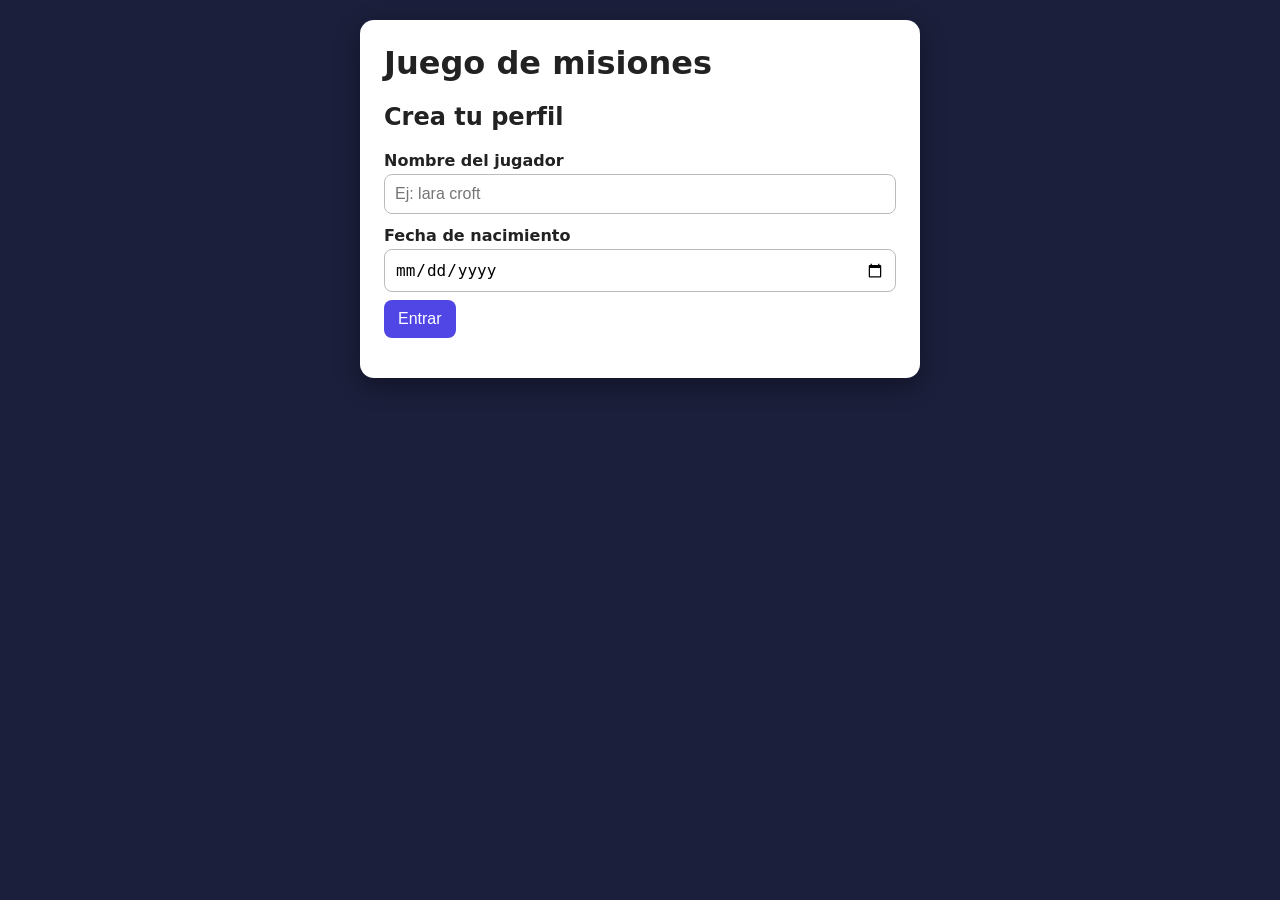
<file: index.html>
<!DOCTYPE html>
<html lang="es">
<head>
  <meta charset="UTF-8">
  <title>Juego de misiones</title>
  <link rel="stylesheet" href="css/style.css">
  <script src="js/utilidades.js" defer></script>
  <script src="js/registro.js" defer></script>
</head>
<body>
  <main class="tarjeta">
    <h1>Juego de misiones</h1>
    <section id="registro">
      <h2>Crea tu perfil</h2>
      <label for="nombre">Nombre del jugador</label>
      <input type="text" id="nombre" placeholder="Ej: lara croft">
      <label for="fecha">Fecha de nacimiento</label>
      <input type="date" id="fecha">
      <button id="btnEntrar">Entrar</button>
      <p id="mensaje"></p>
    </section>
  </main>
</body>
</html>
</file>
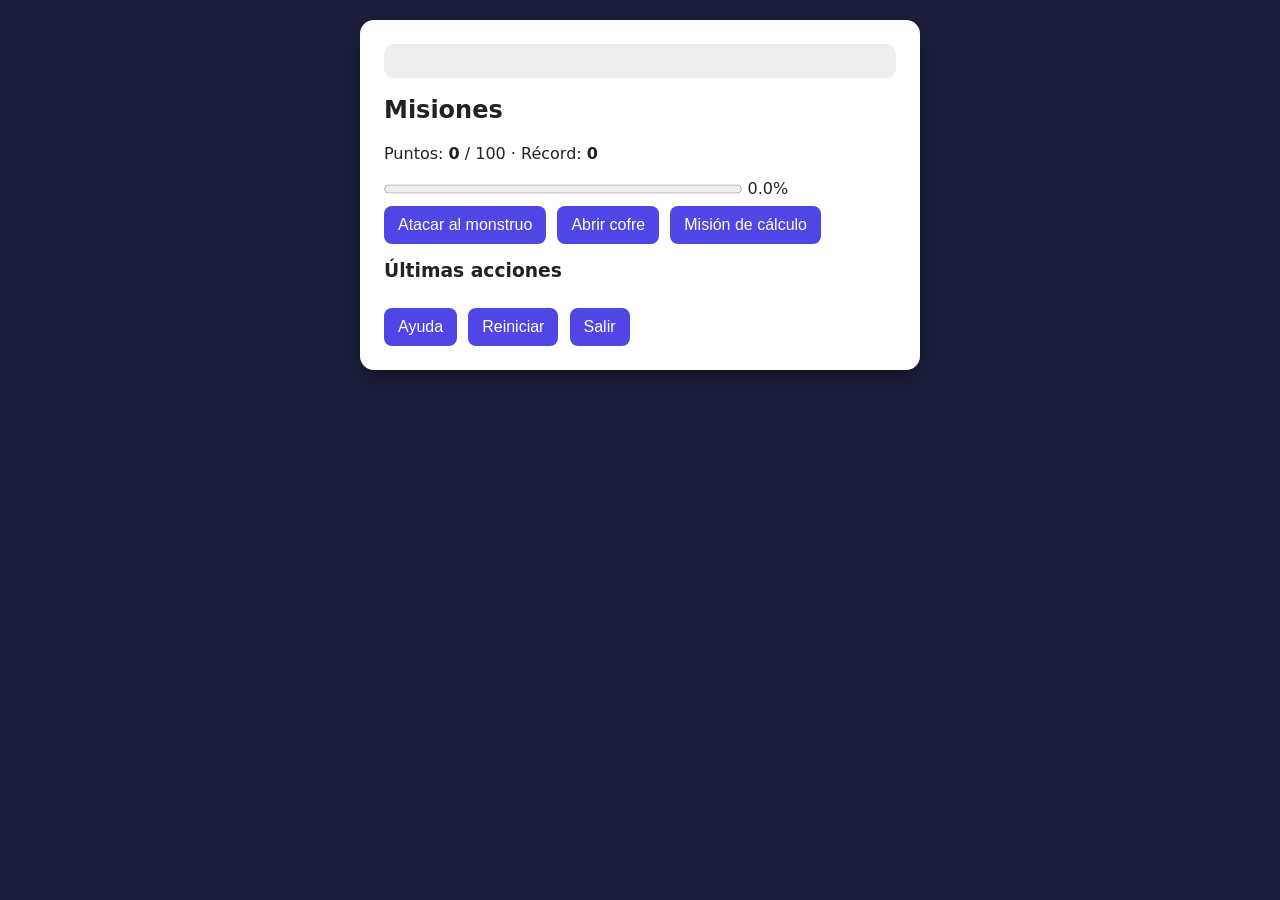
<file: juego.html>
<!DOCTYPE html>
<html lang="es">
<head>
  <meta charset="UTF-8">
  <title>Juego de misiones</title>
  <link rel="stylesheet" href="css/style.css">
  <script src="js/utilidades.js" defer></script>
  <script src="js/juego.js" defer></script>
</head>
<body>
  <main class="tarjeta">
    <section id="panel">
      <h2 id="saludo"></h2>
      <p id="infoNombre"></p>
      <p id="infoEdad"></p>
      <p id="infoDia"></p>
      <p id="infoCumple"></p>
    </section>

    <section id="juego">
      <h2>Misiones</h2>
      <p>Puntos: <strong id="puntos">0</strong> / <span id="meta"></span> · Récord: <strong id="record">0</strong></p>
      <progress id="barra" value="0" max="100"></progress> <span id="porcentaje">0%</span>
      <div>
        <button id="btnAtacar" class="accion">Atacar al monstruo</button>
        <button id="btnCofre" class="accion">Abrir cofre</button>
        <button id="btnCalculo" class="accion">Misión de cálculo</button>
      </div>
      <div id="zonaCalculo" hidden>
        <p id="pregunta"></p>
        <input type="text" id="respuesta" placeholder="Tu respuesta">
        <button id="btnResponder">Responder</button>
      </div>
      <p id="resultado"></p>
      <h3>Últimas acciones</h3>
      <ul id="historial"></ul>
      <div>
        <button id="btnAyuda"> Ayuda</button>
        <button id="btnReiniciar"> Reiniciar</button>
        <button id="btnSalir"> Salir</button>
      </div>
    </section>
  </main>
</body>
</html>
</file>
<file: css/style.css>
* { box-sizing: border-box; }
[hidden] { display: none !important; }
body { font-family: system-ui, sans-serif; background: #1b1f3b; margin: 0; padding: 20px; color: #222; }
.tarjeta { max-width: 560px; margin: 0 auto; background: #fff; border-radius: 14px; padding: 24px; box-shadow: 0 8px 24px rgba(0,0,0,.35); }
h1, h2, h3 { margin-top: 0; }
label { display: block; margin-top: 12px; font-weight: 600; }
input { width: 100%; padding: 10px; margin-top: 4px; border: 1px solid #bbb; border-radius: 8px; font-size: 1rem; }
button { margin: 8px 6px 0 0; padding: 10px 14px; border: none; border-radius: 8px; background: #4f46e5; color: #fff; font-size: 1rem; cursor: pointer; }
button:hover { background: #4338ca; }
button:disabled { background: #999; cursor: not-allowed; }
#panel { padding: 14px; border-radius: 10px; margin-bottom: 18px; background: #eee; }
#panel h2, #panel p { margin: 6px 0; }
progress { width: 70%; height: 18px; vertical-align: middle; }
#historial { padding-left: 20px; }
.error { color: #c62828; font-weight: 700; }
.ok { color: #2e7d32; font-weight: 700; }
</file>
